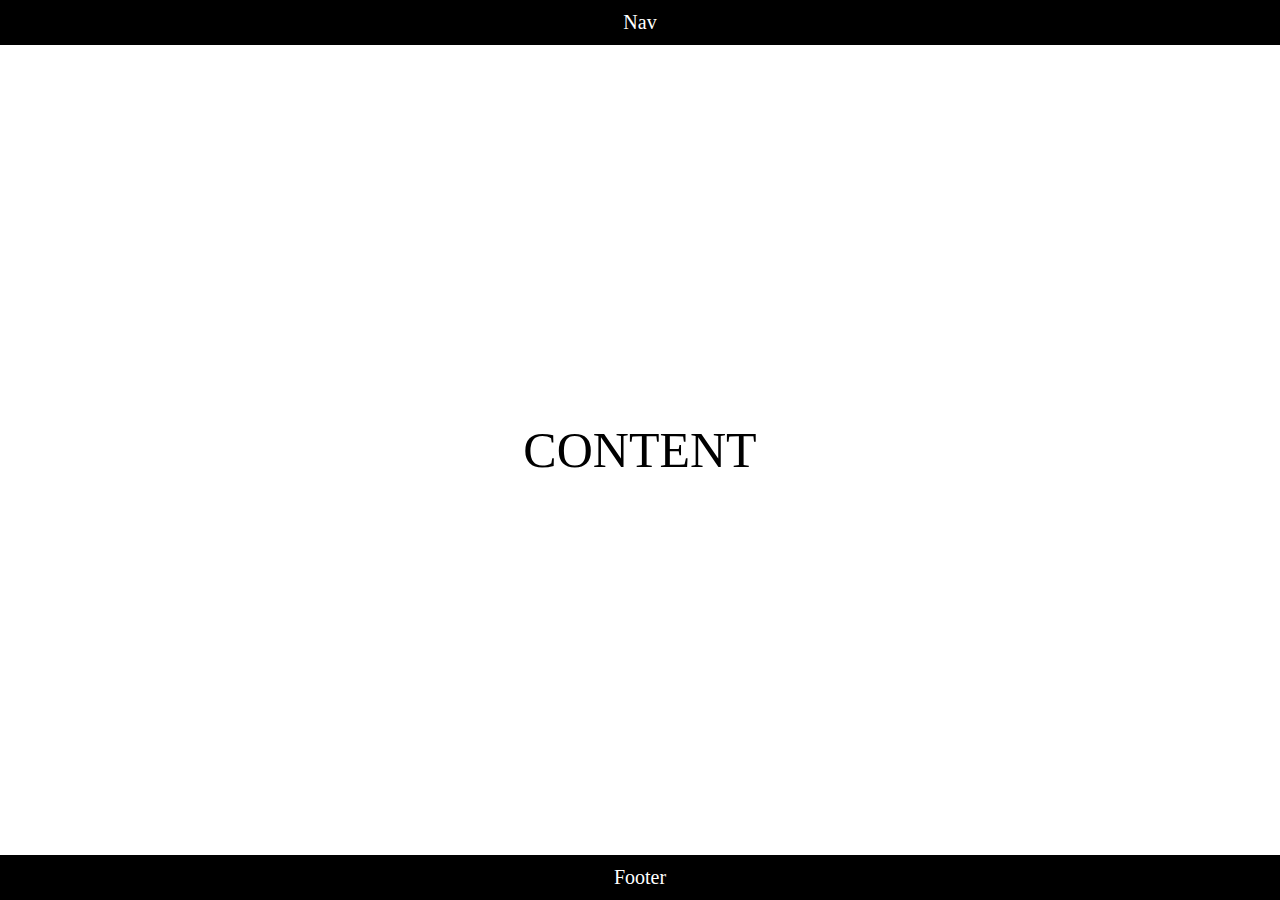
<file: workshop/exercise-1/index.html>
<!DOCTYPE html>
<html>
<head>
    <link rel="stylesheet" href="\workshop\exercise-1\styles.css">
</head>
<body>
    <div class="container">
        <header>
            <p>Nav</p>
        </header>
        
        <p class="content">content</p>

        <footer>
            <p>Footer</p>
        </footer>
    </div>

</body>

</html>
</file>
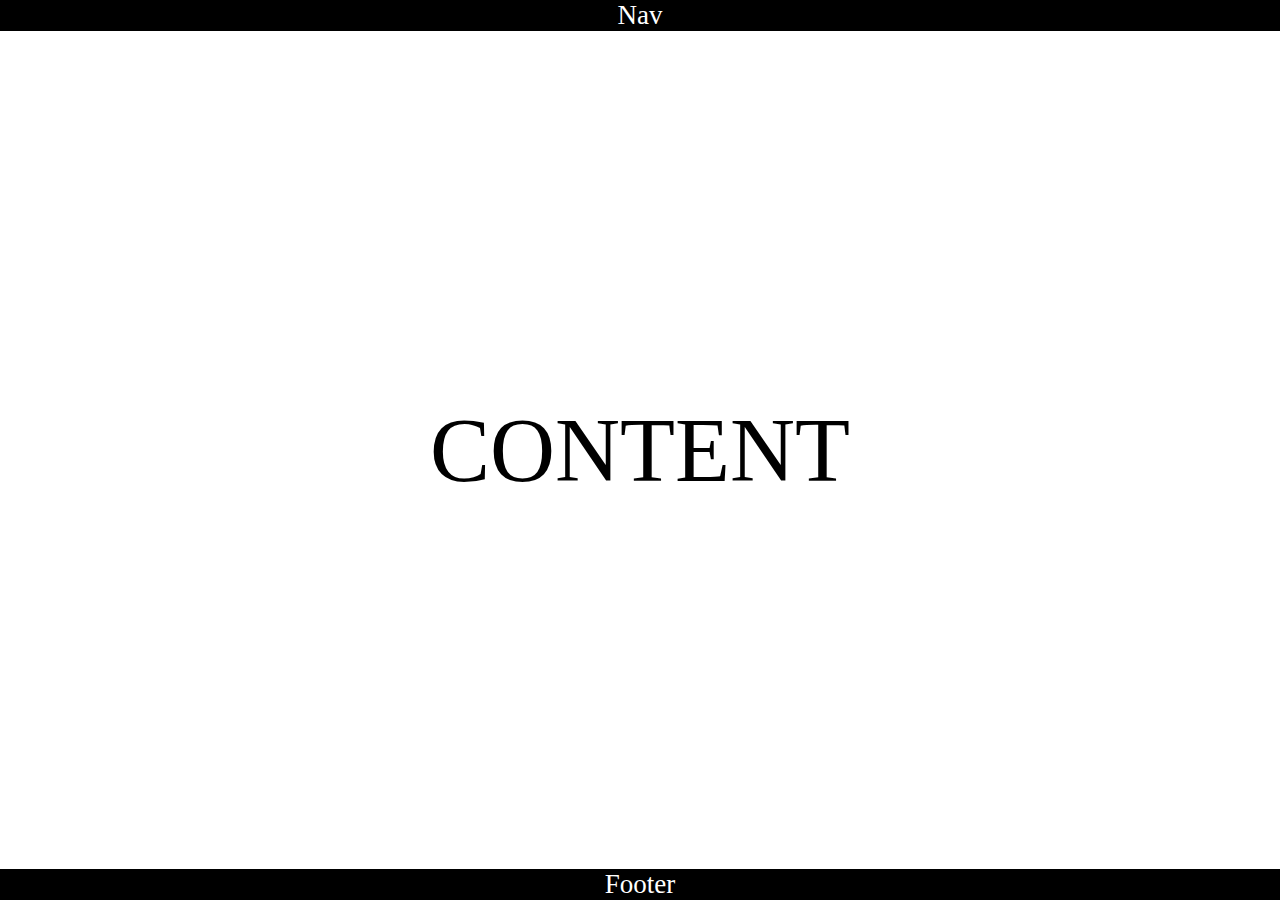
<file: workshop/exercise-2/index.html>
<!DOCTYPE html>
<html>

<head>
    <link href="style.css" rel="stylesheet" />
</head>

<body>
    <div class="container">
        <header>
            <p>Nav</p>
        </header>
        
        <p class="content">content</p>

        <footer>
            <p>Footer</p>
        </footer>
    </div>
</body>

</html>
</file>
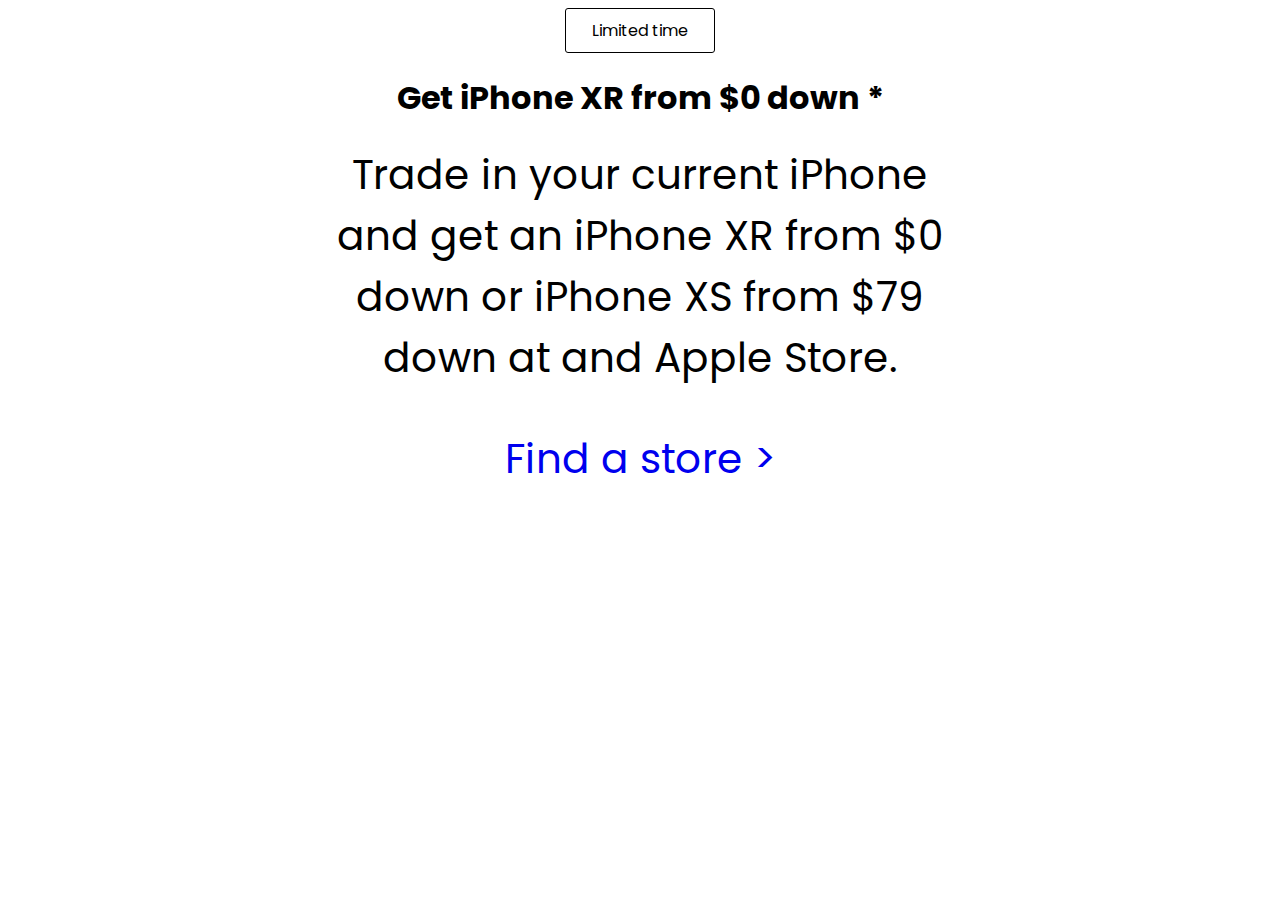
<file: workshop/exercise-6/index.html>
<!DOCTYPE html>
<html>

<head>
    <link href="style.css" rel="stylesheet" />
    <link href="https://fonts.googleapis.com/css?family=Poppins&display=swap" rel="stylesheet">
</head>

<body>
    <div class="container">
        <span class="limited">Limited time</span>
        <h1>Get iPhone XR from $0 down *</h1>
        <p>
        Trade in your current iPhone and get an iPhone
        XR from $0 down or iPhone XS from $79 down at
        and Apple Store.
        </p>
        <p>
            <a class="link" href="#">Find a store</a>
        </p>
    </div>
</body>

</html>
</file>
<file: workshop/exercise-2/style.css>
body{
    margin: 0;
}

.container{
    min-height: 100vh;
    display: grid;
    grid-template-rows: auto;
    align-items: center;
    justify-content: center;
    font-family: Georgia, 'Times New Roman', Times, serif;
}

.content{
    font-size: 10vh;
    text-transform: uppercase;
}

p {
    text-align: center;
    font-size: 3vh;
    margin: 0;
}

header, footer{
    margin: 0;
    background-color: black;
    color: white;
    position: fixed;
    width: 100%;
}

header {
    top: 0;
}

footer{
    bottom: 0;
}
</file>
<file: workshop/exercise-6/style.css>
body {
    margin: ;
}

.container {
    display: flex;
    flex-direction: column;
    align-items: center;
    justify-content: center;
    font-family: 'Poppins', sans-serif;
    max-width: 50vw;
    margin: 0 auto
}

p{
    text-align: center;
    font-size: 4.5vh;
    margin-top: 0;
}

h1{
    text-align: center;
}

.limited{
    border: 1px solid ;
    border-radius: 3px;
    padding: 1vh 2vw;
}

.link{
    text-decoration: none;
}

.link::after {
    content: '  >';
}
</file>
